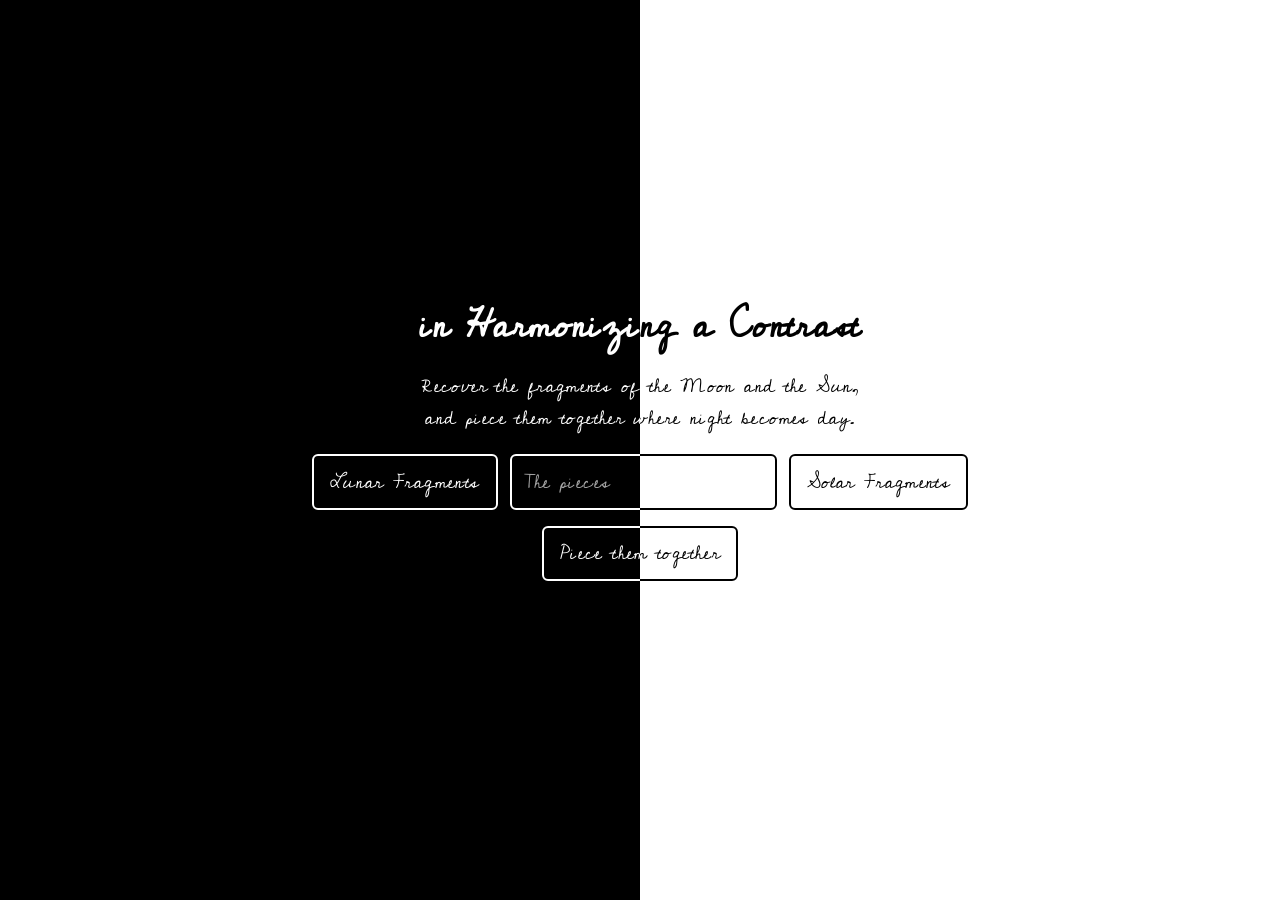
<file: index.html>
<!DOCTYPE html>
<html lang="en">
<head>
    <meta charset="UTF-8">
    <meta name="viewport" content="width=device-width, initial-scale=1.0">
    <title>Equinox</title>

    <link rel="stylesheet" href="./shared.css">

    <style>
        body {
            margin: 0;
            min-height: 100vh;
        }

        .landing {
            min-height: 100vh;
            display: flex;
            flex-direction: column;
            justify-content: center;
            align-items: center;
            gap: 20px;
            text-align: center;
            background: linear-gradient(
                to right,
                black 50%,
                white 50%
            );
        }
    </style>
</head>
<body>
    <main class="landing" id="landing"></main>

    <script type="module">
        import {
            makeText,
            makeButton,
            makeInput,
            lineBreak
        } from "./shared.js";

     
        const landing = document.getElementById("landing");

        // Create the input
        const password = makeInput("The pieces", "text");
        password.addEventListener("keydown", (event) => {
            if (event.key === "Enter") {
                confirm.click();
            }
        });

        // Create the row: Sun | Password | Moon
        const controls = document.createElement("div");
        controls.style.display = "flex";
        controls.style.alignItems = "center";
        controls.style.justifyContent = "center";
        controls.style.gap = "12px";

        const sunButton = makeButton("Solar Fragments", () => {
            window.location.href = "./solarstream.html";
        });

        const moonButton = makeButton("Lunar Fragments", () => {
            window.location.href = "./lunardroplets.html";
        });

        controls.append(moonButton, password, sunButton);

        // Create the result message
        const result = makeText("", "p");

        // Track whether the user has won
        let won = false;

        // Create the confirmation button
        const correcttext = makeText("A new celestial body emerges.");
        correcttext.append(
            lineBreak(),
            makeText("Redirecting in 3s...")
        );
        const confirm = makeButton("Piece them together", () => {
         // Prevent another attempt after winning
            if (won) return;

            if (password.value === "your-password") {
                won = true;
                result.replaceChildren(correcttext);

        // Lock all controls
                password.disabled = true;
                sunButton.disabled = true;
                moonButton.disabled = true;
                confirm.disabled = true;

        // Redirect after 3 seconds
                setTimeout(() => {
                    window.location.href = "./eclipse.html";
                }, 3000);
            } else {
                result.textContent = "The fragments fall apart.";
            }
        });

        // Stack everything vertically
        const passwordBox = document.createElement("div");
        passwordBox.style.display = "flex";
        passwordBox.style.flexDirection = "column";
        passwordBox.style.alignItems = "center";
        passwordBox.style.gap = "16px";

        passwordBox.append(controls, confirm, result);

        // Add everything to the page
        const headering = makeText("in Harmonizing a Contrast", "h1");
        const description = makeText("Recover the fragments of the Moon and the Sun,");
        description.append(
            lineBreak(),
            "and piece them together where night becomes day."
        )
        
        landing.append(
            headering,
            description,
            passwordBox
        );

    </script>
</body>
</html>
</file>
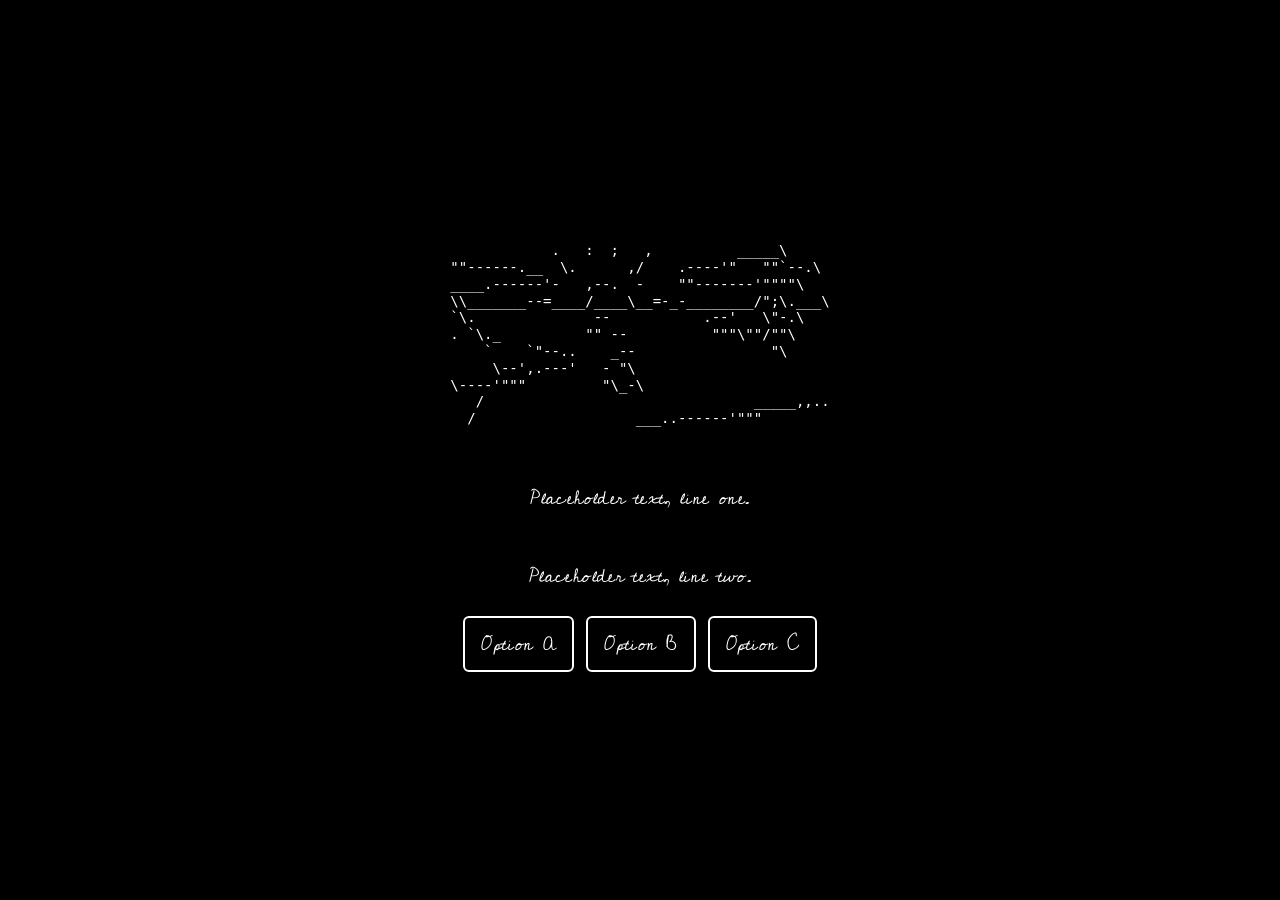
<file: actualtest.html>
<!DOCTYPE html>
<html lang="en">
<head>
    <meta charset="UTF-8">
    <meta name="viewport" content="width=device-width, initial-scale=1.0">
    <title>Droplets from the Moon</title>

    <link rel="stylesheet" href="./shared.css">

    <style>
        body {
            margin: 0;
            background: black;
            color: white;
        }

        .shared-page {
            box-sizing: border-box;
            min-height: 100vh;
            min-height: 100dvh;
            display: flex;
            flex-direction: column;
            justify-content: center;
            align-items: center;
            text-align: center;
            padding: 40px 24px;
            gap: 24px;
        }

        #artwork {
            max-width: 100%;
            overflow-x: auto;
            font-family: monospace;
            font-size: clamp(7px, 1.5vw, 14px);
            line-height: 1.2;
            white-space: pre;
            text-align: left;
        }

        #story {
            display: flex;
            flex-direction: column;
            align-items: center;
            text-align: center;
            gap: 8px;
            max-width: 700px;
        }

        #options {
            display: flex;
            flex-wrap: wrap;
            justify-content: center;
            align-items: center;
            gap: 12px;
        }
    </style>
</head>

<body>
    <main class="shared-page">

        <pre id="artwork">
            .   :  ;   ,          _____\
""------.__  \.      ,/    .----'"   ""`--.\
____.------'-   ,--.  -    ""-------'""""\
\\_______--=____/____\__=-_-________/";\.___\
`\.              --           .--'   \"-.\
. `\._          "" --          """\""/""\
    `    `"--..    _--                "\
     \--',.---'   - "\
\----'"""         "\_-\
   /                                _____,,..
  /                   ___..------'"""        
        </pre>

        <div id="story"></div>
        <div id="options"></div>

    </main>

    <script type="module">
        import {
            makeText,
            lineBreak,
            makeButton
        } from "./shared.js";

        const story = document.getElementById("story");
        const options = document.getElementById("options");

        // ==========================================
        // REUSABLE SCREEN FUNCTIONS
        // ==========================================

        function showScreen(textElements, buttons) {
            story.replaceChildren();
            options.replaceChildren();

            // Add the text/content for this screen
            story.append(...textElements);

            // Add the available choices
            options.append(...buttons);
        }

        function makePlaceholderText() {
            const firstLine = makeText(
                "Placeholder text, line one.",
                "span"
            );

            const secondLine = makeText(
                "Placeholder text, line two.",
                "span"
            );

            // Use our shared line-break function
            return [
                firstLine,
                lineBreak(),
                secondLine
            ];
        }

        // ==========================================
        // STAGE 1: ORIGINAL CHOICES
        // ==========================================

        function showStart() {
            showScreen(
                makePlaceholderText(),
                [
                    makeButton("Option A", "black", () => {
                        showAdvanced();
                    }),

                    makeButton("Option B", "black", () => {
                        showFailed();
                    }),

                    makeButton("Option C", "black", () => {
                        showWon();
                    })
                ]
            );
        }

        // ==========================================
        // STAGE 2A: ADVANCED
        // ==========================================

        function showAdvanced() {
            showScreen(
                [
                    makeText(
                        "you've advanced to the next step",
                        "p"
                    )
                ],
                [
                    // These buttons intentionally do nothing for now.
                    makeButton("Option A", "black"),
                    makeButton("Option B", "black"),
                    makeButton("Option C", "black")
                ]
            );
        }

        // ==========================================
        // STAGE 2B: FAILED
        // ==========================================

        function showFailed() {
            showScreen(
                [
                    makeText("you've failed", "p")
                ],
                [
                    makeButton("Retry", "black", () => {
                        showStart();
                    })
                ]
            );
        }

        // ==========================================
        // STAGE 2C: WON
        // ==========================================

        function showWon() {
            showScreen(
                [
                    makeText("you've won, redirecting", "p")
                ],
                []
            );

            // Redirect after 3 seconds
            setTimeout(() => {
                window.location.href = "https://www.youtube.com/";
            }, 3000);
        }

        // ==========================================
        // INITIAL SCREEN
        // ==========================================

        showStart();
    </script>
</body>
</html>
</file>
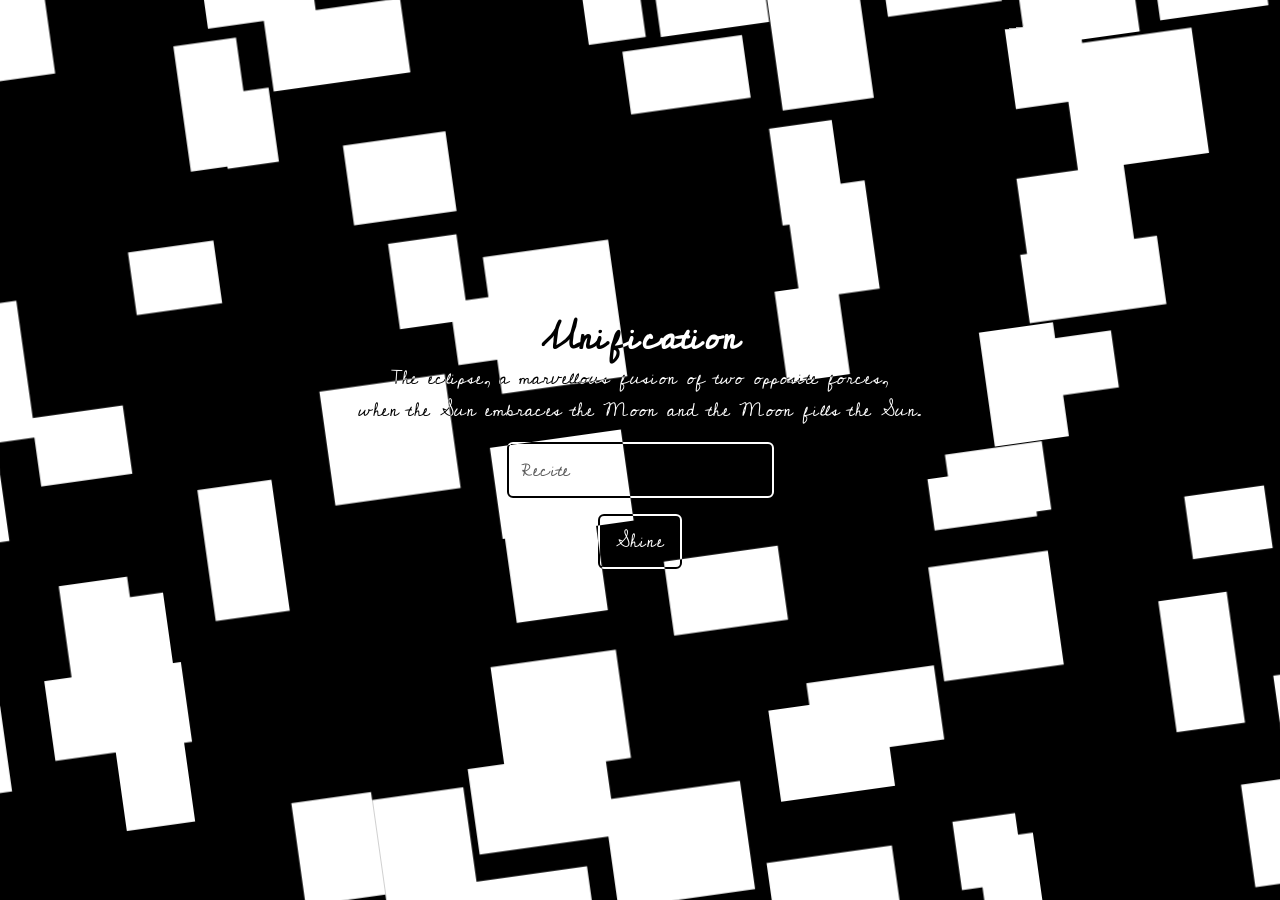
<file: finalgateway.html>
<!DOCTYPE html>
<html lang="en">
<head>
    <meta charset="UTF-8">
    <meta name="viewport" content="width=device-width, initial-scale=1.0">
    <title>Final Gateway</title>

    <link rel="stylesheet" href="./shared.css">

   
<style>
    body {
    margin: 0;
    min-height: 100vh;
    background: black;
    isolation: isolate;
    position: relative;
    }

body::before {
    content: "";
    position: fixed;
    inset: -10%;
    z-index: -1;
    pointer-events: none;
    background-color: black;

    background-image:
        linear-gradient(white, white),
        linear-gradient(white, white),
        linear-gradient(white, white),
        linear-gradient(white, white),
        linear-gradient(white, white),
        linear-gradient(white, white),
        linear-gradient(white, white),
        linear-gradient(white, white),
        linear-gradient(white, white),
linear-gradient(white, white),
linear-gradient(white, white),
linear-gradient(white, white),
linear-gradient(white, white),
linear-gradient(white, white),
linear-gradient(white, white),
linear-gradient(white, white),
linear-gradient(white, white),
linear-gradient(white, white),
linear-gradient(white, white),
linear-gradient(white, white),
linear-gradient(white, white),
linear-gradient(white, white),
linear-gradient(white, white),
linear-gradient(white, white),
linear-gradient(white, white),
linear-gradient(white, white),
linear-gradient(white, white),
linear-gradient(white, white),
linear-gradient(white, white),
linear-gradient(white, white),
linear-gradient(white, white),
linear-gradient(white, white),
linear-gradient(white, white),
linear-gradient(white, white),
linear-gradient(white, white),
linear-gradient(white, white),
linear-gradient(white, white),
linear-gradient(white, white),
linear-gradient(white, white),
linear-gradient(white, white),
linear-gradient(white, white),
linear-gradient(white, white),
linear-gradient(white, white),
linear-gradient(white, white),
linear-gradient(white, white),
linear-gradient(white, white),
linear-gradient(white, white),
linear-gradient(white, white),
linear-gradient(white, white),
linear-gradient(white, white),
linear-gradient(white, white),
linear-gradient(white, white),
linear-gradient(white, white),
linear-gradient(white, white),
linear-gradient(white, white),
linear-gradient(white, white),
linear-gradient(white, white),
linear-gradient(white, white),
linear-gradient(white, white),
linear-gradient(white, white),
linear-gradient(white, white),
linear-gradient(white, white),
linear-gradient(white, white),
linear-gradient(white, white),
linear-gradient(white, white),
linear-gradient(white, white),
linear-gradient(white, white),
linear-gradient(white, white),
linear-gradient(white, white),
linear-gradient(white, white),
linear-gradient(white, white),
linear-gradient(white, white),
linear-gradient(white, white),
linear-gradient(white, white);

    background-size:
        105px 70px,
        62px 97px,
        94px 75px,
        77px 105px,
        112px 65px,
        55px 55px,
        74px 85px,
        45px 65px,
        90px 45px,
75px 110px,
120px 65px,
55px 85px,
95px 95px,
80px 60px,
110px 120px,
65px 100px,
90px 55px,
115px 75px,
70px 90px,
100px 65px,
60px 115px,
85px 80px,
120px 100px,
55px 60px,
105px 85px,
75px 55px,
95px 120px,
65px 70px,
110px 95px,
75px 60px,
110px 85px,
65px 115px,
90px 70px,
120px 95px,
55px 80px,
100px 110px,
70px 55px,
85px 120px,
115px 65px,
60px 100px,
95px 75px,
80px 90px,
105px 55px,
50px 115px,
120px 60px,
75px 100px,
90px 120px,
65px 75px,
110px 100px,
55px 95px,
100px 80px,
85px 60px,
115px 110px,
70px 120px,
95px 55px,
60px 85px,
120px 75px,
80px 110px,
105px 90px,
90px 65px,
55px 110px,
115px 80px,
70px 95px,
100px 55px,
65px 120px,
120px 70px,
80px 105px,
50px 85px,
105px 100px,
75px 115px,
95px 60px,
60px 75px,
110px 90px,
85px 50px;

    background-position:
        3% 8%,
        52% 3%,
        78% 35%,
        18% 62%,
        62% 75%,
        42% 38%,
        92% 83%,
        30% 18%,
        70% 58%,
8% 22%,
35% 12%,
62% 28%,
88% 14%,
17% 43%,
46% 37%,
73% 49%,
96% 57%,
5% 68%,
29% 81%,
54% 63%,
81% 76%,
12% 94%,
39% 91%,
67% 88%,
92% 97%,
24% 30%,
58% 7%,
77% 22%,
43% 72%,
2% 16%,
14% 6%,
26% 54%,
38% 24%,
49% 85%,
61% 42%,
72% 9%,
84% 63%,
97% 31%,
7% 47%,
19% 72%,
31% 5%,
44% 59%,
56% 19%,
68% 95%,
79% 41%,
91% 11%,
11% 35%,
23% 89%,
35% 46%,
47% 3%,
59% 78%,
71% 57%,
83% 25%,
95% 73%,
4% 87%,
17% 59%,
41% 79%,
64% 16%,
87% 91%,
10% 20%,
28% 14%,
45% 52%,
63% 34%,
80% 18%,
94% 45%,
16% 66%,
34% 83%,
52% 10%,
70% 69%,
88% 84%,
5% 54%,
39% 33%,
58% 92%,
76% 48%;

    background-repeat: no-repeat;
    transform: rotate(-8deg) scale(1.15);
}
    #password-area {
        display: flex;
        flex-direction: column;
        align-items: center;
        justify-content: center;
        gap: 16px;
    }

    #result {
        display: flex;
        flex-direction: column;
        align-items: center;
        text-align: center;
    }

    .ascii-face {
        white-space: pre;
        font-family: monospace;
        line-height: 1.2;
    }
</style>

</head>

<body>
    <main class="shared-page">
        <div id="heading"></div>
        <div id="password-area"></div>
        <div id="result"></div>
    </main>

    <script type="module">
        import {
            makeText,
            makeInput,
            makeButton,
            makePasswordCheck,
            lineBreak
        } from "./shared.js";

        const passwordArea = document.getElementById("password-area");
        const heading = document.getElementById("heading");
        heading.append(
            makeText("Unification", "h1"),
            lineBreak(),
            makeText("The eclipse, a marvellous fusion of two opposite forces,"),
            lineBreak(),
            makeText("when the Sun embraces the Moon and the Moon fills the Sun.")
        );
        const result = document.getElementById("result");

        // Create the shared password input
        const passwordInput = makeInput(
            "Recite",
            "text"
        );
        passwordInput.addEventListener("keydown", (event) => {
            if (event.key === "Enter") {
                submitButton.click();
            }
        });

        // Define what happens after checking the password
        const correcttext = makeText("Their lights converge.");
        correcttext.append(
            lineBreak(),
            "Redirecting in 3s..."
        );
        const checkPassword = makePasswordCheck({
            input: passwordInput,
            correctPassword: "123456",

            onCorrect: () => {
                result.replaceChildren(correcttext);

    // Lock the controls
                passwordInput.disabled = true;
                submitButton.disabled = true;

    // Redirect after 3 seconds
                setTimeout(() => {
                    window.location.href = "https://www.youtube.com/";
                }, 3000);
            },

            onIncorrect: () => {
                result.replaceChildren(
                    makeText("Their lights repel.")
                );
            }
        });

        // Create the shared button
        const submitButton = makeButton(
            "Shine",
            checkPassword
        );

        passwordArea.append(passwordInput, submitButton);
    </script>
</body>
</html>
</file>
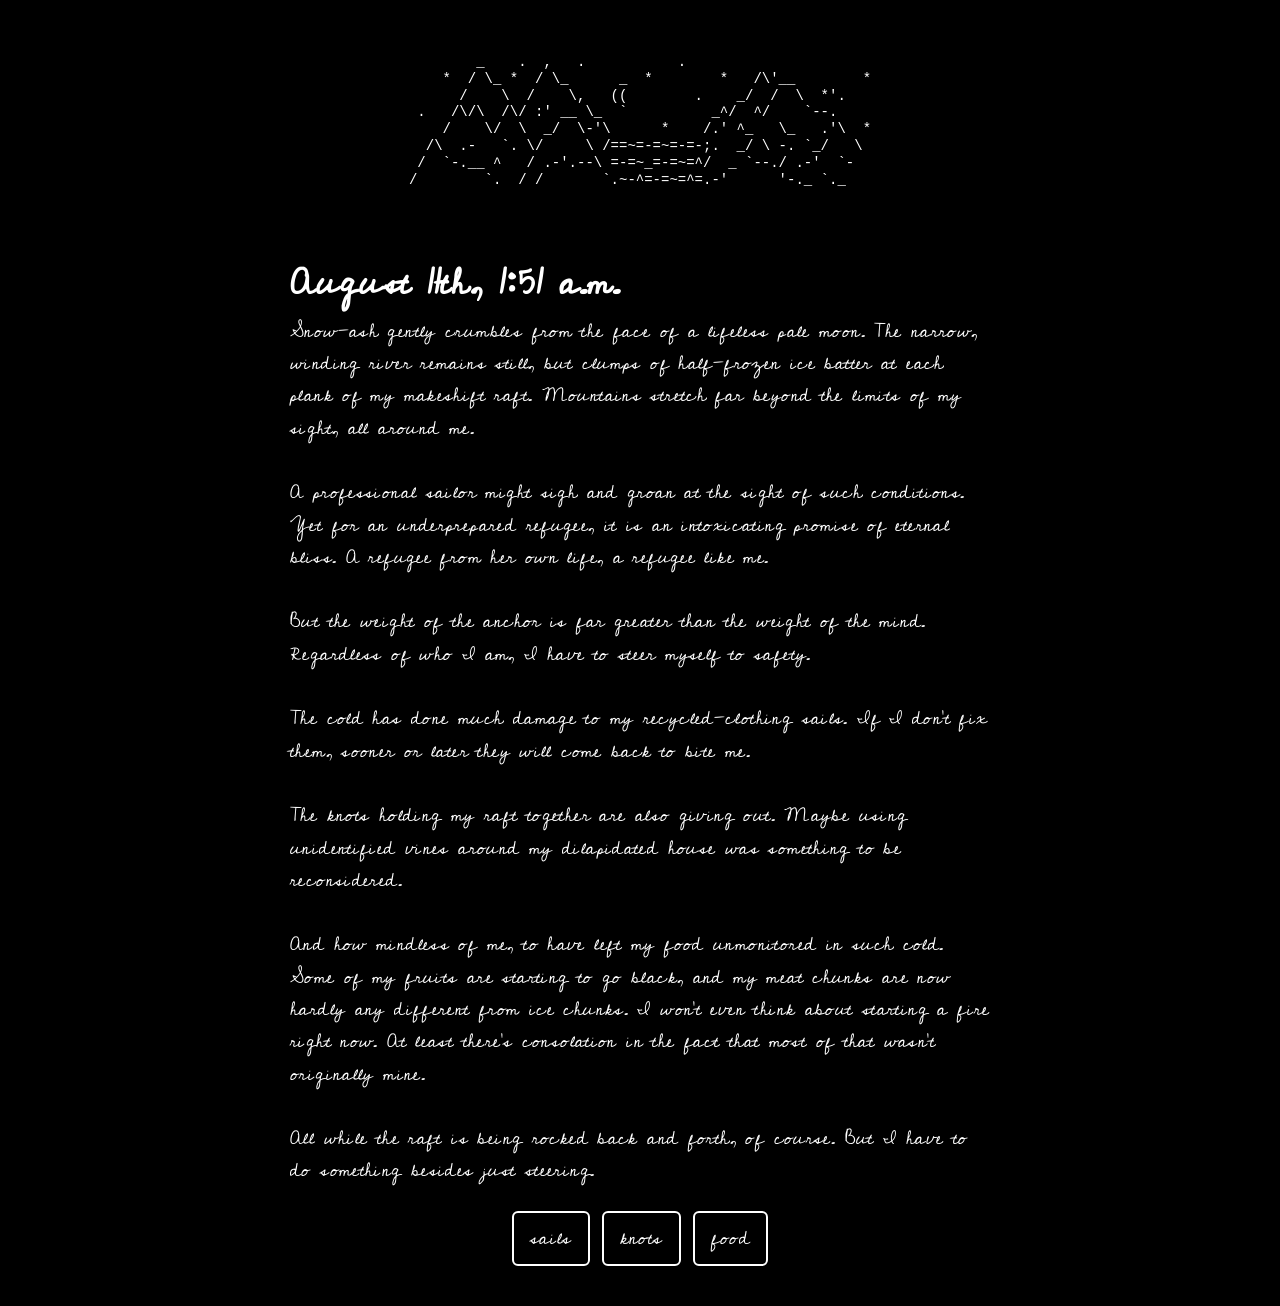
<file: lunardroplets.html>
<!DOCTYPE html>
<html lang="en">
<head>
    <meta charset="UTF-8">
    <meta name="viewport" content="width=device-width, initial-scale=1.0">
    <title>Lunar Droplets</title>

    <link rel="stylesheet" href="./shared.css">

    <style>
        body {
            margin: 0;
            background: black;
            color: white;
        }

        .shared-page {
            box-sizing: border-box;
            min-height: 100vh;
            min-height: 100dvh;
            display: flex;
            flex-direction: column;
            justify-content: center;
            align-items: center;
            text-align: center;
            padding: 40px 24px;
            gap: 24px;
        }

        #artwork {
            max-width: 100%;
            overflow-x: auto;
            font-family: monospace;
            font-size: clamp(7px, 1.5vw, 14px);
            line-height: 1.2;
            white-space: pre;
            text-align: left;
        }

        #story {
            display: flex;
            flex-direction: column;
            align-items: center;
            text-align: center;
            gap: 8px;
            max-width: 700px;
        }

        #options {
            display: flex;
            flex-wrap: wrap;
            justify-content: center;
            align-items: center;
            gap: 12px;
        }
    </style>
</head>

<body>
    <main class="shared-page">

        <pre id="artwork">
        _    .  ,   .           .
    *  / \_ *  / \_      _  *        *   /\'__        *
      /    \  /    \,   ((        .    _/  /  \  *'.
 .   /\/\  /\/ :' __ \_  `          _^/  ^/    `--.
    /    \/  \  _/  \-'\      *    /.' ^_   \_   .'\  *
  /\  .-   `. \/     \ /==~=-=~=-=-;.  _/ \ -. `_/   \
 /  `-.__ ^   / .-'.--\ =-=~_=-=~=^/  _ `--./ .-'  `-
/        `.  / /       `.~-^=-=~=^=.-'      '-._ `._

        </pre>

        <div id="story"></div>
        <div id="options"></div>

    </main>

    <script type="module">
        import {
            makeText,
            lineBreak,
            makeButton,
            distorttext
        } from "./shared.js";

        const story = document.getElementById("story");
        const options = document.getElementById("options");

        // ==========================================
        // REUSABLE SCREEN FUNCTIONS
        // ==========================================

        function showScreen(textElements, buttons) {
            story.replaceChildren();
            options.replaceChildren();

            // Add the text/content for this screen
            story.append(...textElements);

            // Add the available choices
            options.append(...buttons);
        }

        // ==========================================
        // START
        // ==========================================

        const dub = () => [lineBreak(), lineBreak()];
        const m1 = makeText("Snow-ash");
            m1.append(
                " gently crumbles from the face of a lifeless pale moon. The narrow, winding river remains still, but clumps of half-frozen ice batter at each plank of my makeshift raft. Mountains stretch far beyond the limits of my sight, all around me.",
                ...dub(),
                "A professional sailor might sigh and groan at the sight of such conditions. Yet for an underprepared refugee, it is an intoxicating promise of eternal bliss. A refugee from her own life, a refugee like me.",
                ...dub(),
                "But the weight of the anchor is far greater than the weight of the mind. Regardless of who I am, I have to steer myself to safety.",
                ...dub(),
                "The cold has done much damage to my recycled-clothing sails. If I don't fix them, sooner or later they will come back to bite me.",
                ...dub(),
                "The knots holding my raft together are also giving out. Maybe using unidentified vines around my dilapidated house was something to be reconsidered.",
                ...dub(),
                "And how mindless of me, to have left my food unmonitored in such cold. Some of my fruits are starting to go black, and my meat chunks are now hardly any different from ice chunks. I won't even think about starting a fire right now. At least there's consolation in the fact that most of that wasn't originally mine.",
                ...dub(),
                "All while the raft is being rocked back and forth, of course. But I have to do something besides just steering."
            );
        const head1 = makeText("August 11th, 1:51 a.m.", "h1");
        head1.classList.add("left-aligned");
        m1.classList.add("left-aligned");
        
        function showStart() {
            showScreen(
                [head1, m1],
                [
                    makeButton("sails", () => {
                        fixsails();
                    }, true),

                    makeButton("knots", () => {
                        fixknots();
                    }, true),

                    makeButton("food", () => {
                        fixfood();
                    }, true)
                ]
            );
        }

        // ==========================================
        // START / FIX SAILS
        // ==========================================

        const msails = makeText("I've decided");
            msails.append(
                " that the sails are the primary of my concerns. After all, it's the main driving force of my raft. I'd otherwise have to row bare-handed, and that isn't very appealing when there's notable friction from ice below and other things to take care of.",
                ...dub(),
                "First, an assessment. The clothes I used to make the sails have, most definitely, not been washed properly. All the contaminants in there, as well as trapped moisture, at this temperature will freeze or at least stiffen. Basically, I'm being pushed in all the wrong directions, and there's extra weight frozen stuck on.",
                ...dub(),
                "And in addition to that, continuous thawing and freezing means that said trapped moisture will keep freezing, and in turn, expanding; melting back, filling up the pores, and expanding again; effectively tearing my sails apart. It also doesn't help that some of these snowflakes fall and melt on them directly. A lot of these snowflakes. They add up.",
                ...dub(),
                "There are, a few solutions.",
                ...dub(),
                "I can try to beat the ice out using this sharp-stone-on-a-stick I made earlier. Will take a while, but it's something.",
                ...dub(),
                "Or I can focus my efforts into cutting off pieces of the sail. There'd be much less turbulence, and I can throw them off to reduce weight anyway.",
                ...dub(),
                "What to do, what to do."
            );
        const headsails = makeText("August 11th, 1:52 a.m.", "h1");
        msails.classList.add("left-aligned");
        headsails.classList.add("left-aligned");
        
        function fixsails() {
            showScreen(
                [headsails, msails],
                [
                    makeButton("smash", () => {smashsails();}, true),
                    makeButton("cut", () => {cutsails();}, true)
                ]
            );
        }

        // ==========================================
        // START / FIX SAILS / SMASH SAILS
        // ==========================================

        //SMASH 1
        const msmash = makeText("I'll try to break the ice first.");
        msmash.append(
            " If it doesn't work, I can always go back to the other option.",
            ...dub(),
            "It's crunchy. And thick. If it tasted good and weren't so hazardous, I probably would have opted for eating it off.",
            ...dub(),
            "The next bend in the river is getting quite close."
        );
        const headsmash = makeText("August 11th, 1:54 a.m.", "h1");
        msmash.classList.add("left-aligned");
        headsmash.classList.add("left-aligned");
        
        function smashsails() {
            showScreen([headsmash, msmash],
                [
                    makeButton("stop", () => {stopsmashing();}, true),
                    makeButton("keep going", () => {smashsails2();}, true)
                ]
            );
        }

        //SMASH 2
        const msmash2 = makeText("It's working, slowly and steadily.");
        msmash2.append(
            " More and more chips of ice fly off beyond the raft and disappear into the water. Where they can go and freeze all they want.",
            ...dub(),
            "This is great physical exercise. It's keeping me heated up.",
            ...dub(),
            "The next bend in the river is maybe about twenty seconds away. I can still make it."
        );
        const headsmash2 = makeText("August 11th, 1:54 a.m.", "h1");
        msmash2.classList.add("left-aligned");
        headsmash2.classList.add("left-aligned");
        
        function smashsails2() {
            showScreen([headsmash2, msmash2],
                [
                    makeButton("stop", () => {stopsmashing();}, true),
                    makeButton("keep going", () => {smashsails3();}, true)
                ]
            );
        }

        //SMASH 3
        const msmash3 = makeText("The sails, the sails are moving again!");
        msmash3.append(
            ...dub(),
            "THey're only slightly swaying on their own, but the range that I can move them in is significantly more. I might be able to get them back in operation before that bend. Not full operation, but I don't need full operation."
        );
        const headsmash3 = makeText("August 11th, 1:55 a.m.", "h1");
        msmash3.classList.add("left-aligned");
        headsmash3.classList.add("left-aligned");
        
        function smashsails3() {
            showScreen([headsmash3, msmash3],
                [
                    makeButton("keep going.", () => {smashsails4();}, true)
                ]
            );
        }

        //SMASH 4
        const msmash4 = makeText("The raft is changing its trajectory.");
        msmash4.append(
            " I knew it, it worked. I did it, I got myself out of this. I just have to keep chipping away more so it turns faster."
        );
        const headsmash4 = makeText("August 11th, 1:55 a.m.", "h1");
        msmash4.classList.add("left-aligned");
        headsmash4.classList.add("left-aligned");
        
        function smashsails4() {
            showScreen([headsmash4, msmash4],
                [
                    makeButton("keep going.", () => {smashsails5();}, true)
                ]
            );
        }

        //SMASH 5
        const msmash5 = makeText("Come on, you old thing. I'm trying my best for you, so why won't you turn faster?");
        const headsmash5 = makeText("August 11th", "h1");
        msmash5.classList.add("left-aligned");
        headsmash5.classList.add("left-aligned");
        
        function smashsails5() {
            showScreen([headsmash5, msmash5],
                [
                    makeButton("keep going.", () => {smashsails6();}, true)
                ]
            );
        }

        //SMASH 6
        const msmash6 = makeText("Let's go, let's go. Now isn't the time for you to be stalling.");
        msmash6.classList.add("left-aligned");
        
        function smashsails6() {
            showScreen([msmash6],
                [
                    makeButton("keep going.", () => {smashsails7();}, true)
                ]
            );
        }

        //SMASH 7
        const msmash7 = makeText("Move, start moving.");
        msmash7.append(
            " ",
            distorttext("I am not ", 2),
            distorttext("breaking all this ice ", 3),
            distorttext("for you to be ", 4),
            distorttext("a useless, uncooperative ", 6),
            distorttext("█████████", 10),
            ...dub(),
            "------------aaa"
        );
        msmash7.classList.add("left-aligned");
        
        function smashsails7() {
            showScreen([msmash7],
                [
                    makeButton("a second chance?", () => {showStart();}, true)
                ]
            );
        }
        
        // ==========================================
        // START / FIX SAILS / CUT SAILS
        // ==========================================

        function cutsails() {

        }

        // ==========================================
        // START / FIX ROPES
        // ==========================================

        function fixknots() {
            showScreen(
                [
                    makeText("you've failed", "p")
                ],
                [
                    makeButton("Retry", () => {
                        showStart();
                    }, true)
                ]
            );
        }

        // ==========================================
        // START / FIX FOOD
        // ==========================================

        function fixfood() {
            showScreen(
                [
                    makeText("you've failed", "p")
                ],
                [
                    makeButton("Retry", () => {
                        showStart();
                    }, true)
                ]
            );
        }


        // ==========================================
        // END
        // ==========================================

        function end() {
            showScreen(
                [
                    makeText("you've won, redirecting", "p")
                ],
                []
            );

            // Redirect after 3 seconds
            setTimeout(() => {
                window.location.href = "https://www.youtube.com/";
            }, 3000);
        }

        

        showStart();
    </script>
</body>
</html>
</file>
<file: shared.css>
/* shared.css
   Reusable black/white UI helpers for static HTML sites.
   Add class "bg-white" or "bg-black" to the page/section that contains the elements.
*/

@import url('https://fonts.googleapis.com/css2?family=Cedarville+Cursive&display=swap');

/* Default font for the entire website */
body {
    font-family: "Cedarville Cursive", cursive;
}

h1.shared-text {
    font-family: "Cedarville Cursive", cursive;
    font-size: 36px;
    line-height: 1.3;
}


/* All shared text uses the default cursive font */
.shared-text {
    font-family: "Cedarville Cursive", cursive;
    text-align: center;
    font-size: 19px;
    line-height: 1.7;
    letter-spacing: 0.02em;
}

.shared-text.left-aligned {
    text-align: left;
    display: block;
    width: 100%;
}

.shared-text.right-aligned {
    text-align: right;
    display: block;
    width: 100%;
}

/* Keep ASCII art aligned correctly */
pre,
.ascii-face {
    font-family: monospace;
}

.bg-white {
    background-color: #fff;
    color: #000;
}

.bg-black {
    background-color: #000;
    color: #fff;
}

/* Text created by makeText() */
.shared-text {
    display: inline-block;
    margin: 0;
    color: #fff;
    mix-blend-mode: difference;
}

/* Explicit theme classes make the text contrast predictable. */
.theme-white {
    color: #000;
}

.theme-black {
    color: #fff;
}

/* Buttons created by makeButton() */

.shared-button {
    display: inline-block;
    padding: 0.6rem 1rem;
    border: 2px solid white;
    border-radius: 6px;

    font-family: "Cedarville Cursive", cursive;
    font-size: 19px;
    line-height: 1.7;
    letter-spacing: 0.02em;
    color: white;
    background: black;

    mix-blend-mode: difference;

    cursor: pointer;
    transition: opacity 120ms ease, transform 120ms ease;
}

.shared-button:hover {
    opacity: 0.82;
}

.shared-button:active {
    transform: translateY(1px);
}

.shared-button:focus-visible,
.shared-input:focus-visible {
    outline: 2px solid currentColor;
    outline-offset: 3px;
}

/* These classes are no longer needed for contrast:
   .button-on-white
   .button-on-black
*/

/* Editable input created by makeInput() */
.shared-input {
    box-sizing: border-box;
    display: inline-block;
    padding: 0.6rem 0.75rem;
    border-radius: 6px;
    font: inherit;
    font-size: 19px;
    line-height: 1.7;
    letter-spacing: 0.02em;
    min-width: 12rem;
    color: white;
    background: black;
    border: 2px solid white;
    mix-blend-mode: difference;
}

.input-on-white {
    color: #000;
    background: #fff;
    border-color: #000;
}

.input-on-black {
    color: #fff;
    background: #000;
    border-color: #fff;
}

.shared-input::placeholder {
    color: currentColor;
    opacity: 0.65;
}

/* Default main layout for every page */
.shared-page {
    box-sizing: border-box;
    min-height: 100vh;
    min-height: 100dvh;

    display: flex;
    flex-direction: column;
    align-items: center;
    text-align: center;

    /* Center vertically when content fits;
       allow scrolling when it doesn't. */
    justify-content: center;
    padding: 40px 24px;
    gap: 16px;
}

/* Default text alignment */
.shared-text {
    text-align: center;
}

/* Remove the default input focus outline */
.shared-input:focus:not(:focus-visible),
.shared-input:active {
    outline: none;
    box-shadow: none;
}

.shared-button:focus:not(:focus-visible),
.shared-button:active {
    outline: none;
    box-shadow: none;
}

/* ZALGO TEXT */
.zalgo-addons {
    font-family: "Noto Sans", sans-serif;
}
</file>
